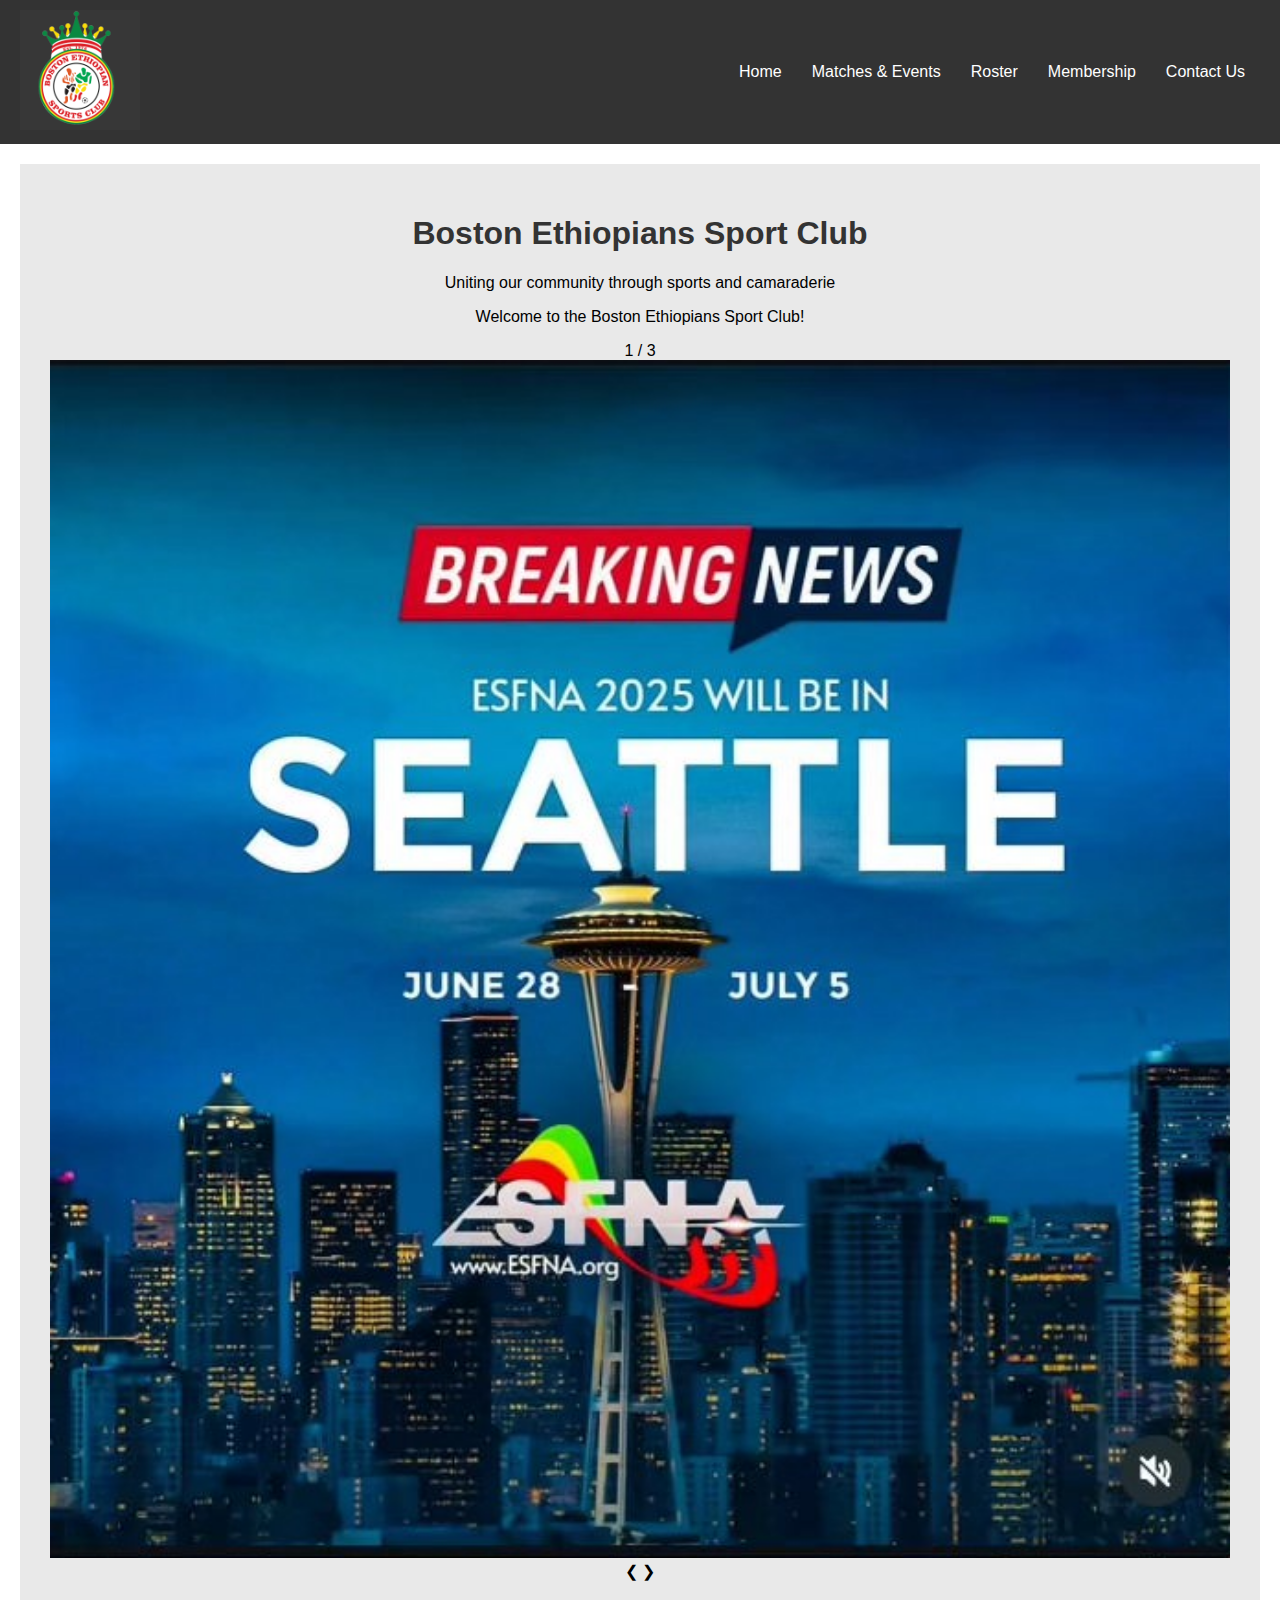
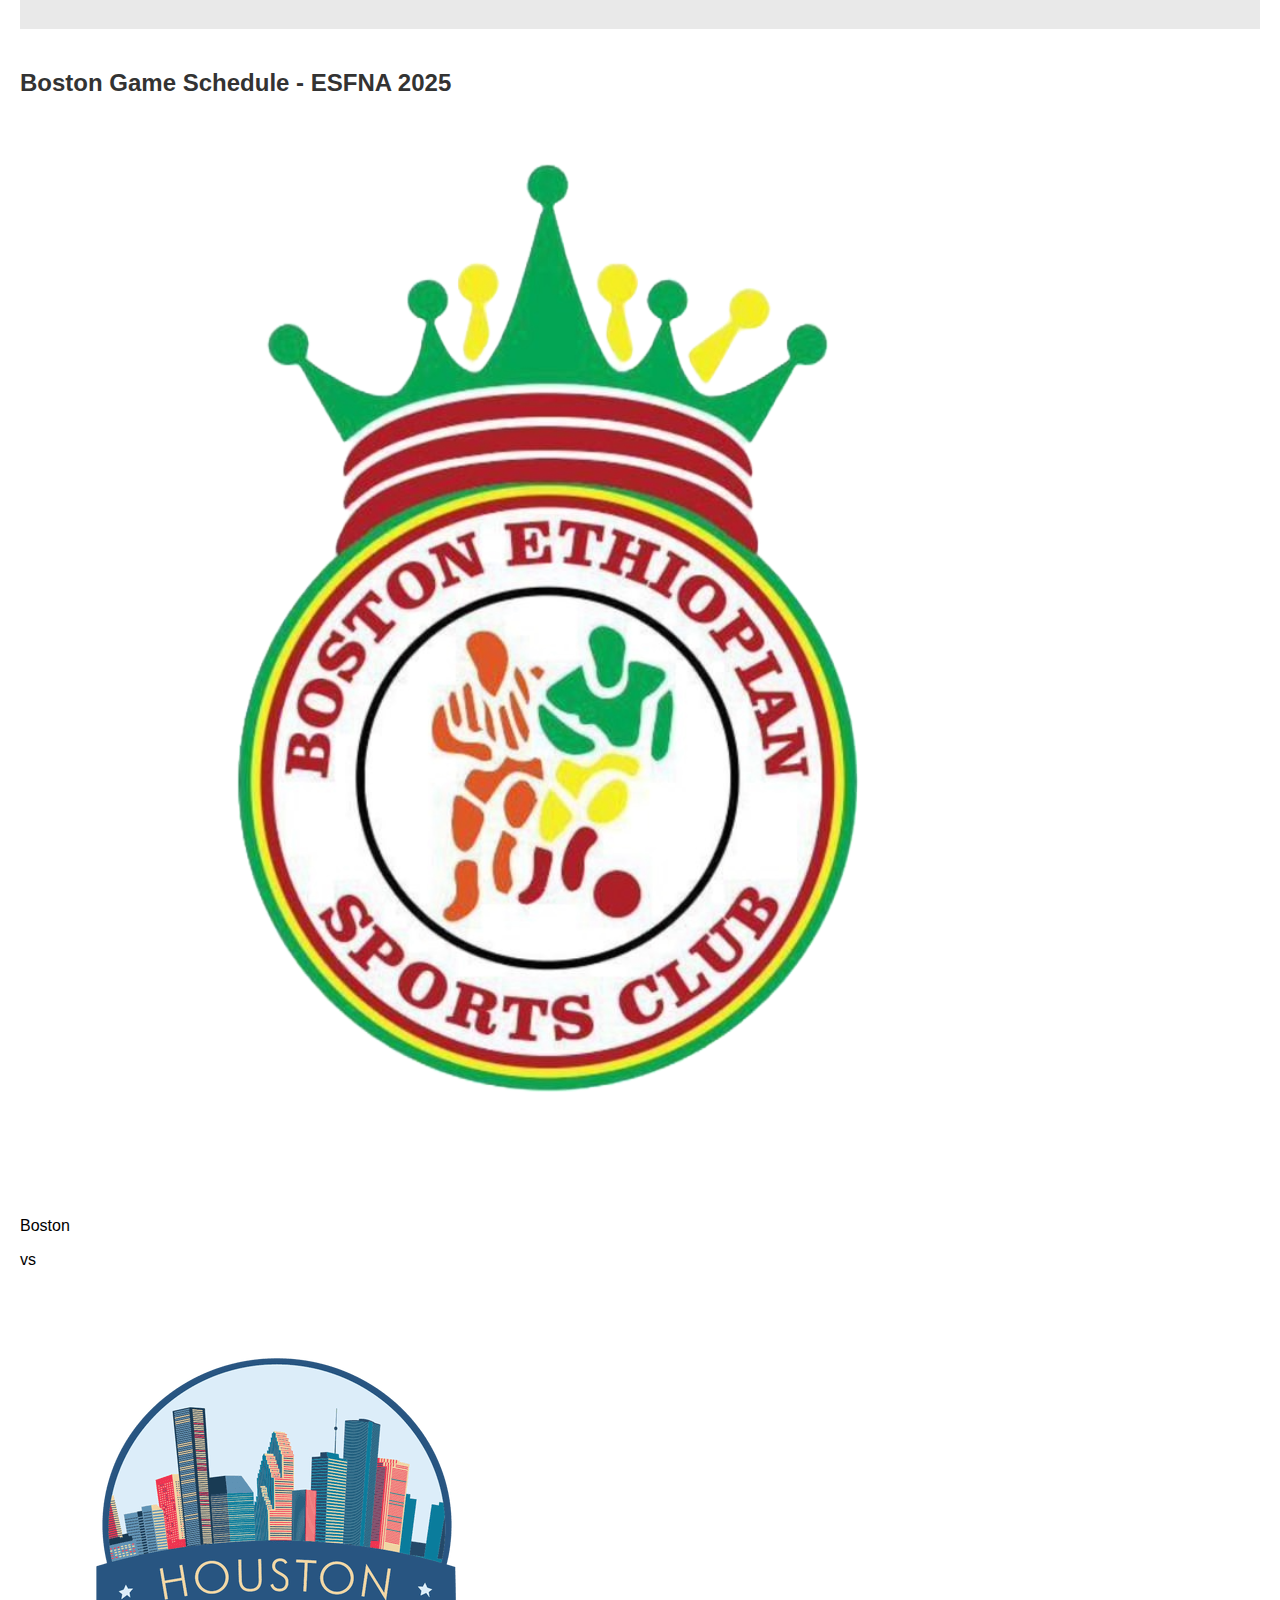
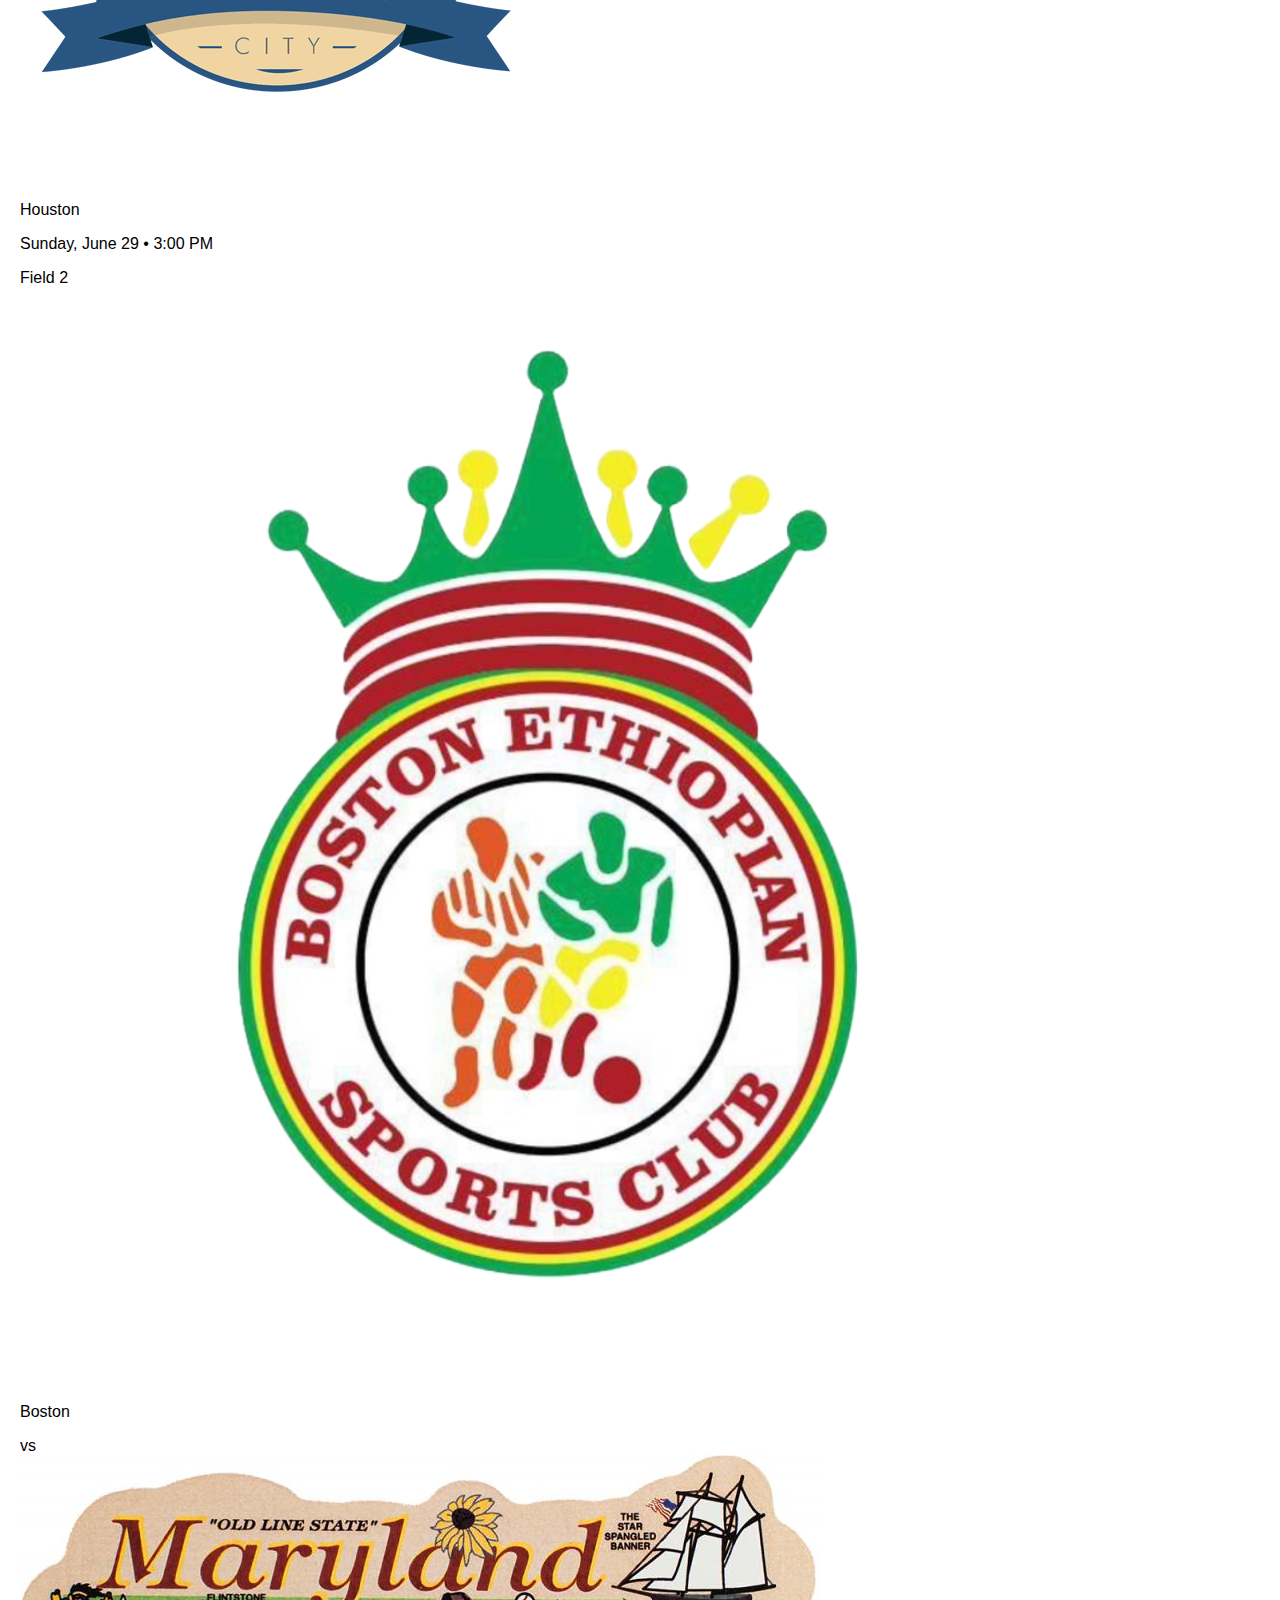
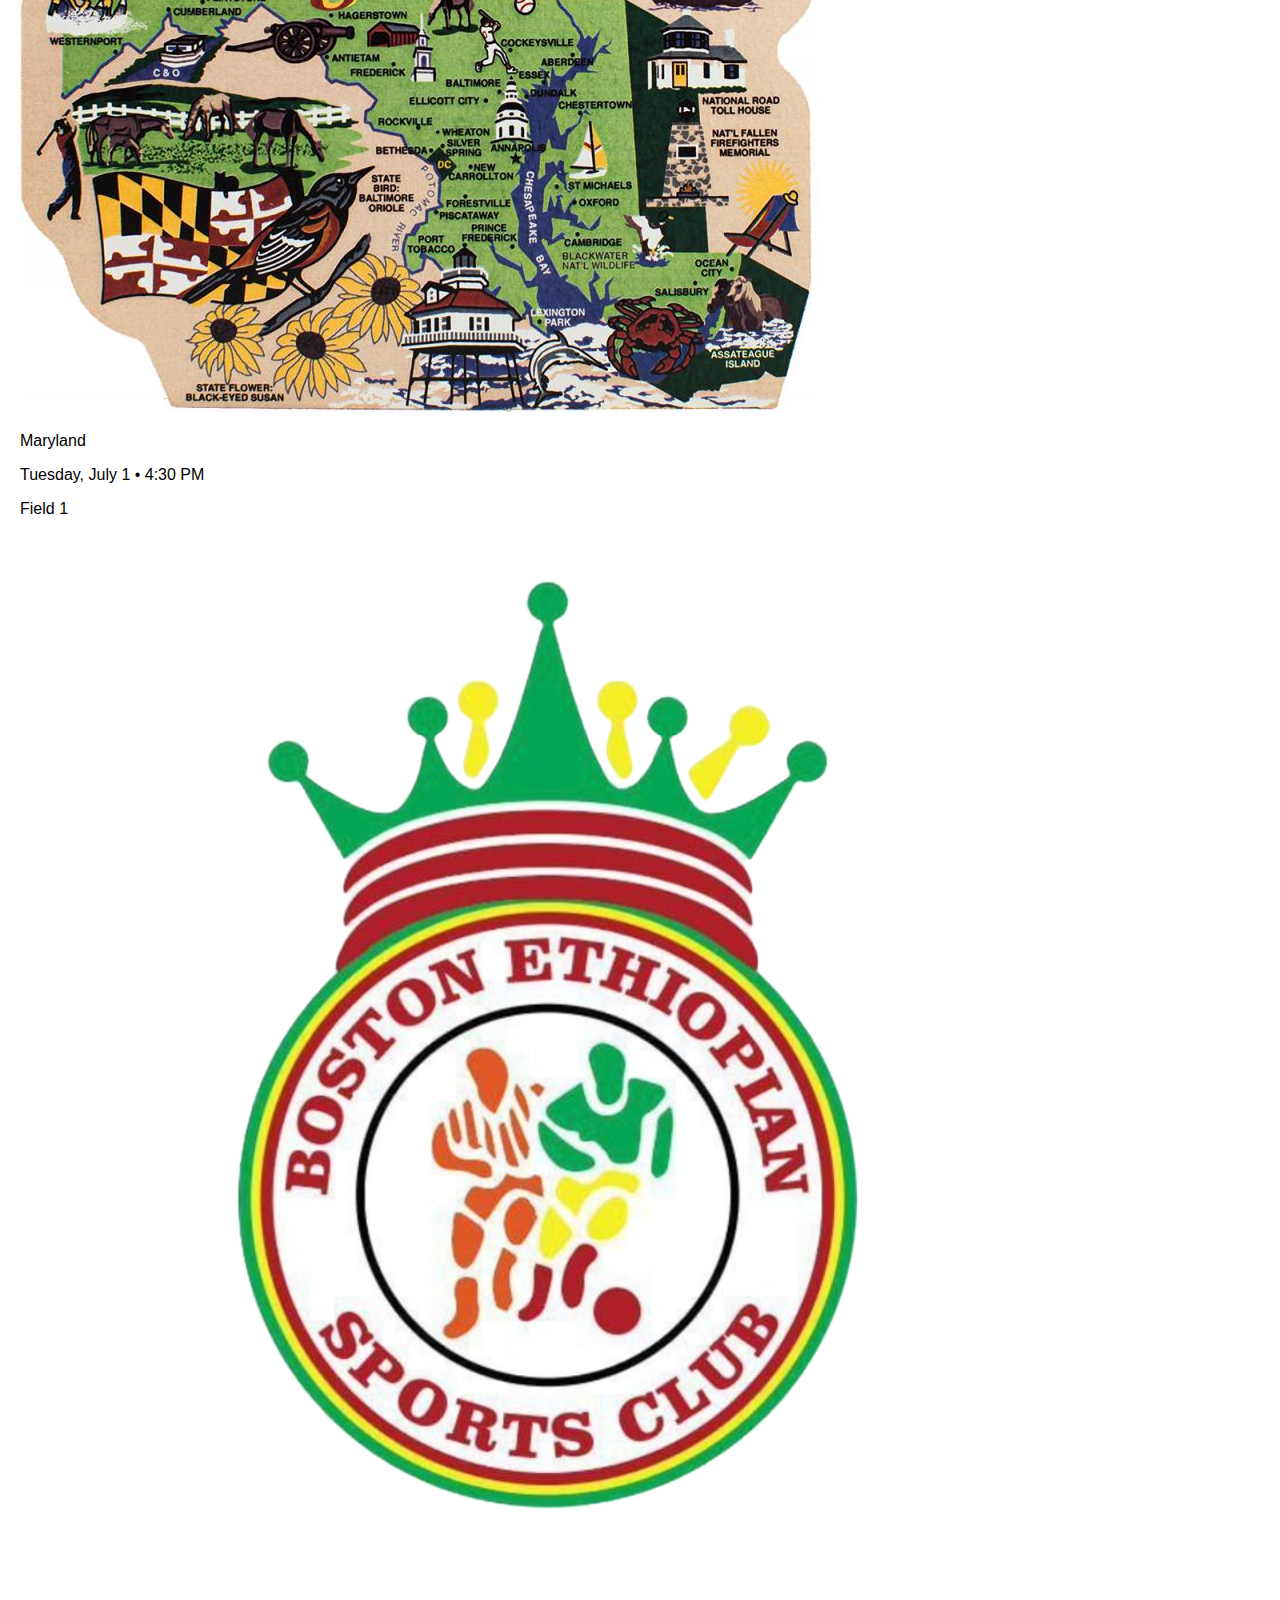
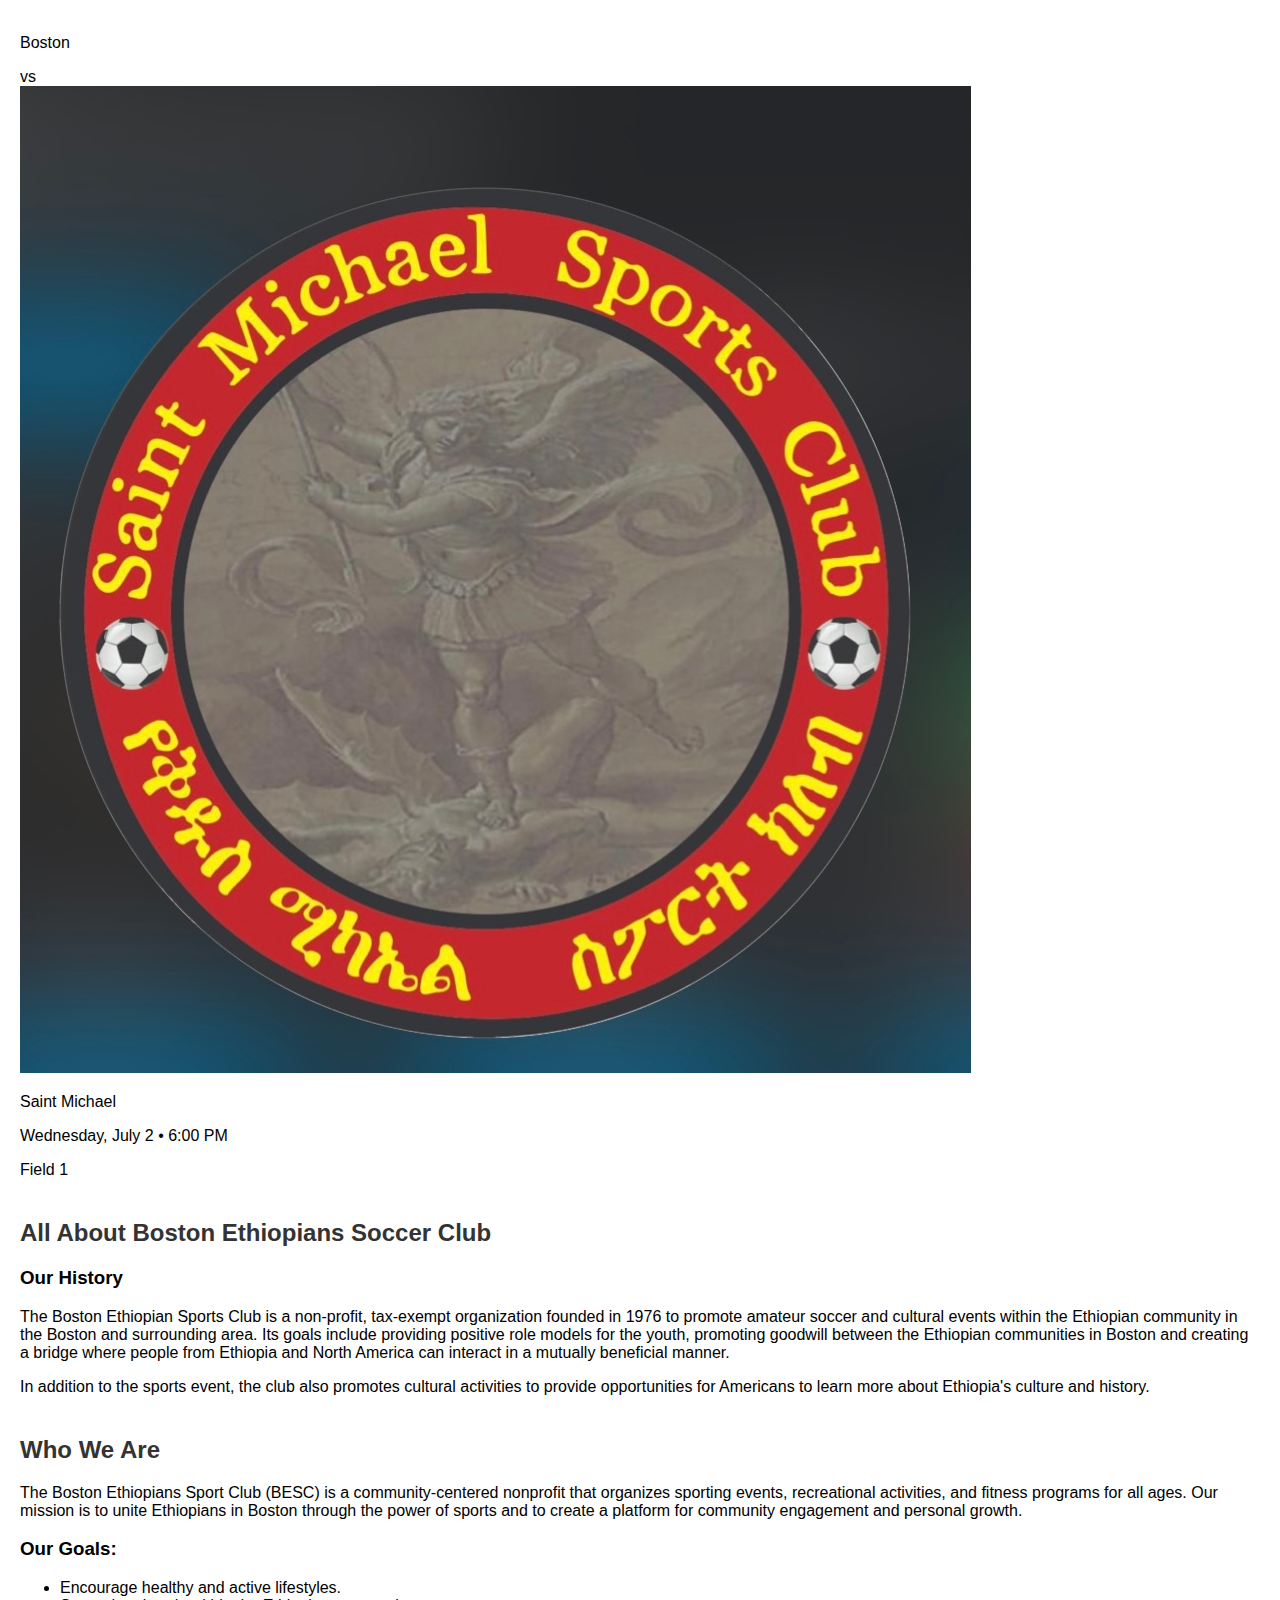
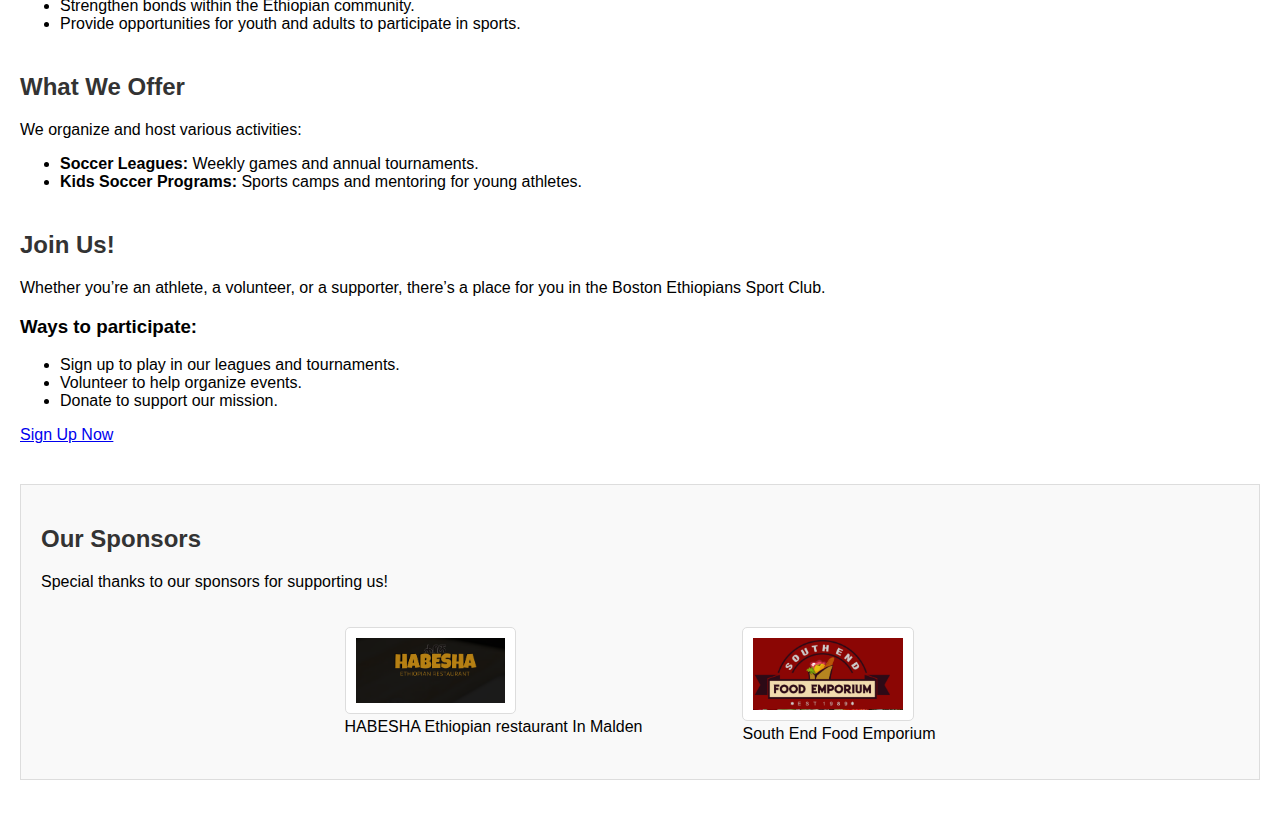
<file: index.html>
<!DOCTYPE html>
<html lang="en">
<head>
    <meta charset="UTF-8">
    <meta name="viewport" content="width=device-width, initial-scale=1.0">
    <title>Soccer Club</title>
    <link rel="stylesheet" href="styles.css">
</head>
<body>
    <header>
        <!--club-Logo-->
        <div class="logo">
            <img src="/assets/new-logo.png" alt="Soccer Club Logo"/>
        </div>
        <nav>
             <ul>
                <li><a href="#home" class="nav-link">Home</a></li>
                <li><a href="/Fixtures/Fixtures.html" class="nav-link">Matches & Events</a></li>
                <li><a href="/roster.html" class="nav-link">Roster</a></li>
                <li><a href="/membership.html" class="nav-link">Membership</a></li>
                <li><a href="/contact-Us/contact.html" class="nav-link">Contact Us</a></li>

            </ul>
        </nav>
    </header>
    
    <main>
        <section id="home">
            <h1>Boston Ethiopians Sport Club</h1>
            <p>Uniting our community through sports and camaraderie</p>
            <p>Welcome to the Boston Ethiopians Sport Club!</p>

            <!-- Slideshow container -->
    <div class="slideshow-container">
        <!-- Full-width images with number and caption text -->
        <div class="mySlides fade">
            <div class="numbertext">1 / 3</div>
            <img src="/assets/sgallery.jpg" style="width:100%">
            <div class="text"></div>
        </div>
        
        <div class="mySlides fade">
            <div class="numbertext"> 2/ 3</div>
            <img src="/assets/image0.jpeg" style="width:100%">
            <div class="text"></div>
        </div>

        <div class="mySlides fade">
            <div class="numbertext">2 / 3</div>
            <img src="assets/image1.jpeg" style="width:100%">
            <div class="text"></div>
        </div>

        <div class="mySlides fade">
            <div class="numbertext">3 / 3</div>
            <img src="assets/image3.jpeg" style="width:100%">
            <div class="text">e</div>
        </div>


        <div class="mySlides fade">
            <div class="numbertext">4 / 4</div>
            <img src="assets/image5.jpeg" style="width:100%">
            <div class="text"></div>
        </div>

        <!-- Next and previous buttons -->
        <a class="prev" onclick="plusSlides(-1)">&#10094;</a>
        <a class="next" onclick="plusSlides(1)">&#10095;</a>
    </div>
    <br>

    <!-- The dots/circles -->
    <div style="text-align:center">
        <span class="dot" onclick="currentSlide(1)"></span>
        <span class="dot" onclick="currentSlide(2)"></span>
        <span class="dot" onclick="currentSlide(3)"></span>
    </div>
        </section>

        <!-- 📅 Swipeable Boston Game Schedule - ESFNA 2025 -->
        <section class="boston-schedule">
            <h2>Boston Game Schedule - ESFNA 2025</h2>
            <div class="schedule-carousel">
        
            <!-- Game 1 -->
            <div class="schedule-card">
                <div class="teams">
                <div class="team">
                    <img src="/assets/club-logo.png" alt="Boston Logo" />
                    <p>Boston</p>
                </div>
                <div class="vs">vs</div>
                <div class="team">
                    <img src="/assets/houston-skyline-logo-355def.webp" alt="Houston Logo" />
                    <p>Houston</p>
                </div>
                </div>
                <div class="match-details">
                <p class="match-date">Sunday, June 29 • 3:00 PM</p>
                <p class="match-field">Field 2</p>
                </div>
            </div>
        
            <!-- Game 2 -->
            <div class="schedule-card">
                <div class="teams">
                <div class="team">
                    <img src="/assets/club-logo.png" alt="Boston Logo" />
                    <p>Boston</p>
                </div>
                <div class="vs">vs</div>
                <div class="team">
                    <img src="/assets/maryland.jpeg" alt="Maryland Logo" />
                    <p>Maryland</p>
                </div>
                </div>
                <div class="match-details">
                <p class="match-date">Tuesday, July 1 • 4:30 PM</p>
                <p class="match-field">Field 1</p>
                </div>
            </div>
        
            <!-- Game 3 -->
            <div class="schedule-card">
                <div class="teams">
                <div class="team">
                    <img src="/assets/club-logo.png" alt="Boston Logo" />
                    <p>Boston</p>
                </div>
                <div class="vs">vs</div>
                <div class="team">
                    <img src="/assets/saintMichale.jpg" alt="Saint Michael Logo" />
                    <p>Saint Michael</p>
                </div>
                </div>
                <div class="match-details">
                <p class="match-date">Wednesday, July 2 • 6:00 PM</p>
                <p class="match-field">Field 1</p>
                </div>
            </div>
        
            </div>
        </section>
  
  

        <!--Our History Section-->
        <section id="about">
            <h2>All About Boston Ethiopians Soccer Club</h2>
            <h3>Our History</h3>
            <p>
              The Boston Ethiopian Sports Club is a non-profit, tax-exempt organization founded in 1976 to promote amateur soccer and cultural events within the Ethiopian community in the Boston and surrounding area. Its goals include providing positive role models for the youth, promoting goodwill between the Ethiopian communities in Boston and creating a bridge where people from Ethiopia and North America can interact in a mutually beneficial manner.
            </p>
            <p>
              In addition to the sports event, the club also promotes cultural activities to provide opportunities for Americans to learn more about Ethiopia's culture and history.
            </p>
            <div class="soccer-animation"></div>
          </section>

          <!-- Who are we section-->
          <section id="who-we-are">
            <h2>Who We Are</h2>
            <p>
                The Boston Ethiopians Sport Club (BESC) is a community-centered nonprofit that organizes sporting events, recreational activities, and fitness programs for all ages. Our mission is to unite Ethiopians in Boston through the power of sports and to create a platform for community engagement and personal growth.
            </p>
            <h3>Our Goals:</h3>
            <ul>
                <li>Encourage healthy and active lifestyles.</li>
                <li>Strengthen bonds within the Ethiopian community.</li>
                <li>Provide opportunities for youth and adults to participate in sports.</li>
            </ul>
        </section>

        <!--Program section-->
        <section id="programs">
            <h2>What We Offer</h2>
            <p>We organize and host various activities:</p>
            <ul>
                <li><strong>Soccer Leagues:</strong> Weekly games and annual tournaments.</li>
                <li><strong>Kids Soccer Programs:</strong> Sports camps and mentoring for young athletes.</li>
            </ul>
        </section>
        
        <!--join us-->
        <section id="join-us">
            <div class="join-container">
                <h2>Join Us!</h2>
                <p>Whether you’re an athlete, a volunteer, or a supporter, there’s a place for you in the Boston Ethiopians Sport Club.</p>
                <h3>Ways to participate:</h3>
                <ul>
                    <li>Sign up to play in our leagues and tournaments.</li>
                    <li>Volunteer to help organize events.</li>
                    <li>Donate to support our mission.</li>
                </ul>
                <a href="/membership.html" class="btn-signup">Sign Up Now</a>
            </div>
        </section>

    
                
                <!-- Sponsors -->
        <section id="sponsors">
            <h2>Our Sponsors</h2>
            <p>Special thanks to our sponsors for supporting us!</p>
            <div class="sponsor-logos">
                <figure>
                    <a href="https://habeshama.com/" target="_blank">
                        <img src="/assets/sponsor1.png" alt="Sponsor 1" />
                    </a>
                    <figcaption>HABESHA
                        Ethiopian restaurant
                        In Malden</figcaption>
                </figure>
                <figure>
                    <a href="https://thesouthendfoodemporium.com/" target="_blank">
                        <img src="/assets/sponsor2.png" alt="Sponsor 2" />
                    </a>
                    <figcaption>South End Food Emporium</figcaption>
                </figure>
            </div>
        </section>


    </main>
    <script src="Script.js"></script>
</body>
</html>
</file>
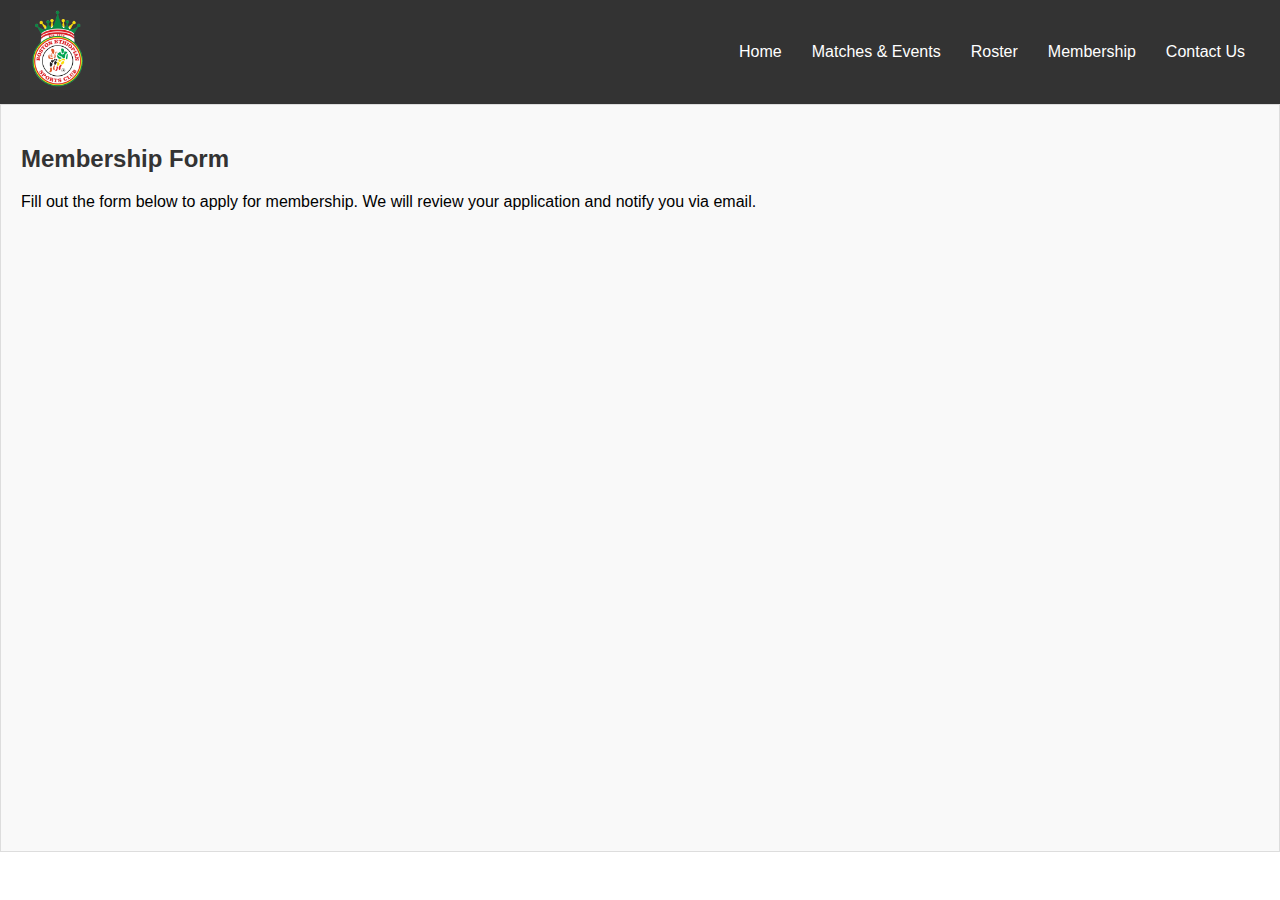
<file: membership.html>
<!DOCTYPE html>
<html lang="en">
<head>
    <meta charset="UTF-8">
    <meta name="viewport" content="width=device-width, initial-scale=1.0">
    <title>Roster - Soccer Club</title>
    <link rel="stylesheet" href="roster.css">
</head>
<body>
    <header>
        <!--club-Logo-->
        <div class="logo">
            <img src="/assets/new-logo.png" alt="Soccer Club Logo"/>
        </div>
        <nav>
             <ul>
                <li><a href="index.html" class="nav-link">Home</a></li>
                <li><a href="/Fixtures/Fixtures.html" class="nav-link">Matches & Events</a></li>
                <li><a href="/roster.html" class="nav-link">Roster</a></li>
                <li><a href="/membership.html" class="nav-link">Membership</a></li>
                <li><a href="/contact-Us/contact.html" class="nav-link">Contact Us</a></li>
            </ul>
        </nav>
    </header>

    <!-- Membership Section -->
    <section id="membership">
        <h2>Membership Form</h2>
        <p>Fill out the form below to apply for membership. We will review your application and notify you via email.</p>

    <!-- Embedded Google Form -->
        <iframe src="https://docs.google.com/forms/d/e/1FAIpQLSdGwfUwT_9SzssVdu86xm-Eg_G_uAEO1hSkHTftQH8tWrNIkg/viewform?usp=header" 
        width="100%" 
        height="600" 
        frameborder="0" 
        marginheight="0" 
        marginwidth="0">Loading…</iframe>
    </section>
  <script src="Script.js"></script>
</body>
</html>
</file>
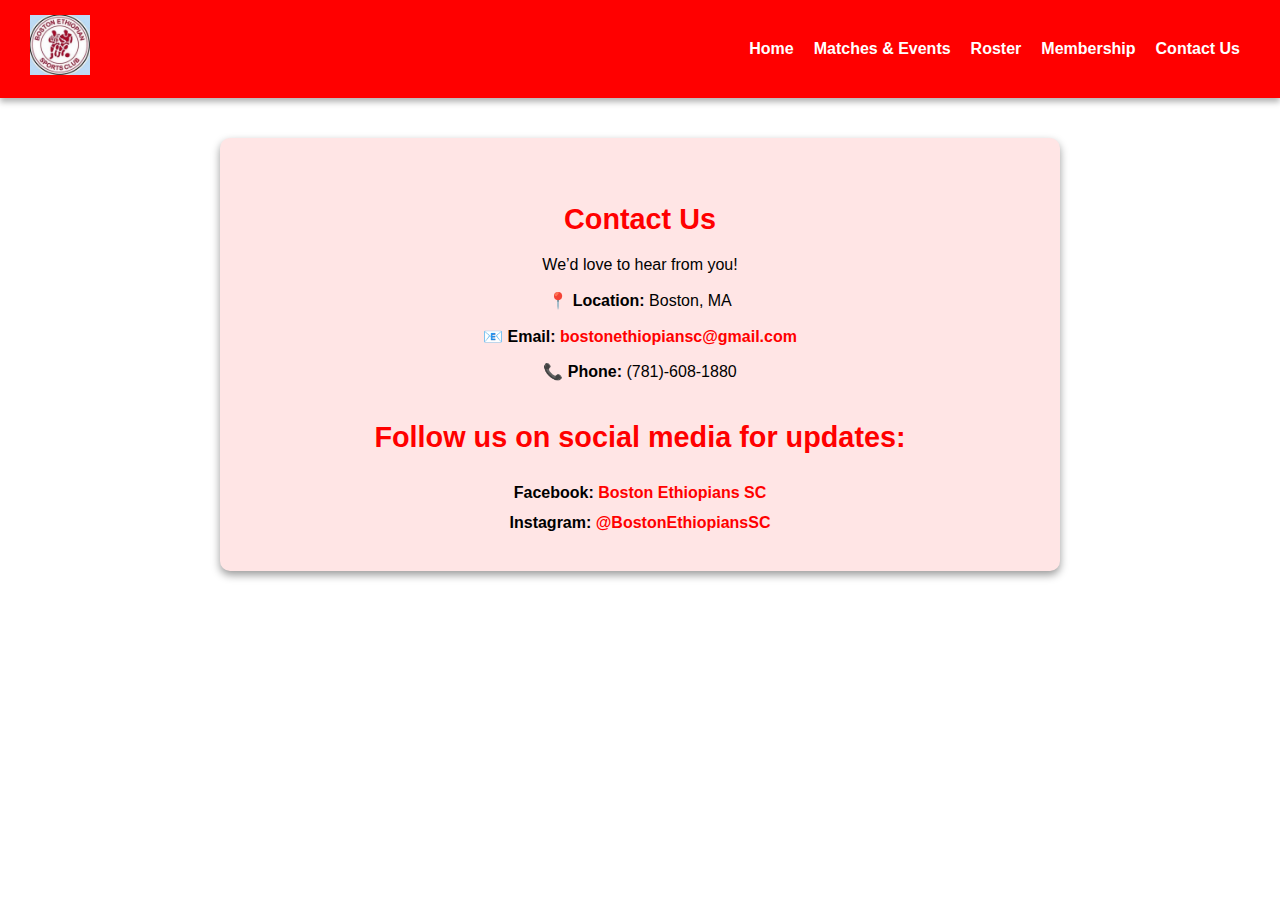
<file: contact-Us/contact.html>
<!DOCTYPE html>
<html lang="en">
<head>
    <meta charset="UTF-8">
    <meta name="viewport" content="width=device-width, initial-scale=1.0">
    <title>Contact Us - Soccer Club</title>
    <link rel="stylesheet" href="/contact-Us/contact.css">
</head>
<body>
    <header>
        <!-- Club Logo -->
        <div class="logo">
            <img src="/assets/club-logo.JPG" alt="Soccer Club Logo">
        </div>
        <nav>
            <ul>
                <li><a href="/index.html" class="nav-link">Home</a></li>
                <li><a href="/Fixtures/Fixtures.html" class="nav-link">Matches & Events</a></li>
                <li><a href="/roster.html" class="nav-link">Roster</a></li>
                <li><a href="/membership.html" class="nav-link">Membership</a></li>
                <li><a href="/contact-Us/contact.html" class="nav-link">Contact Us</a></li>
            </ul>
        </nav>
    </header>

    <main>
        <section id="contact">
            <h3>Contact Us</h3>
            <p>We’d love to hear from you!</p>
            <p>📍 <strong>Location:</strong> Boston, MA</p>
            <p>📧 <strong>Email:</strong> <a href="mailto:bostonethiopiansc@gmail.com">bostonethiopiansc@gmail.com</a></p>
            <p>📞 <strong>Phone:</strong> (781)-608-1880</p>

            <h3>Follow us on social media for updates:</h3>
            <ul class="social-media">
                <li><strong>Facebook:</strong> <a href="https://www.facebook.com/profile.php?id=61558798751235">Boston Ethiopians SC</a></li>
                <li><strong>Instagram:</strong> <a href="https://www.instagram.com/boston_ethiopian_sc/?igsh=aXI4ZjlybzM4YXpk#">@BostonEthiopiansSC</a></li>
            </ul>
        </section>
    </main>
</body>
</html>
</file>
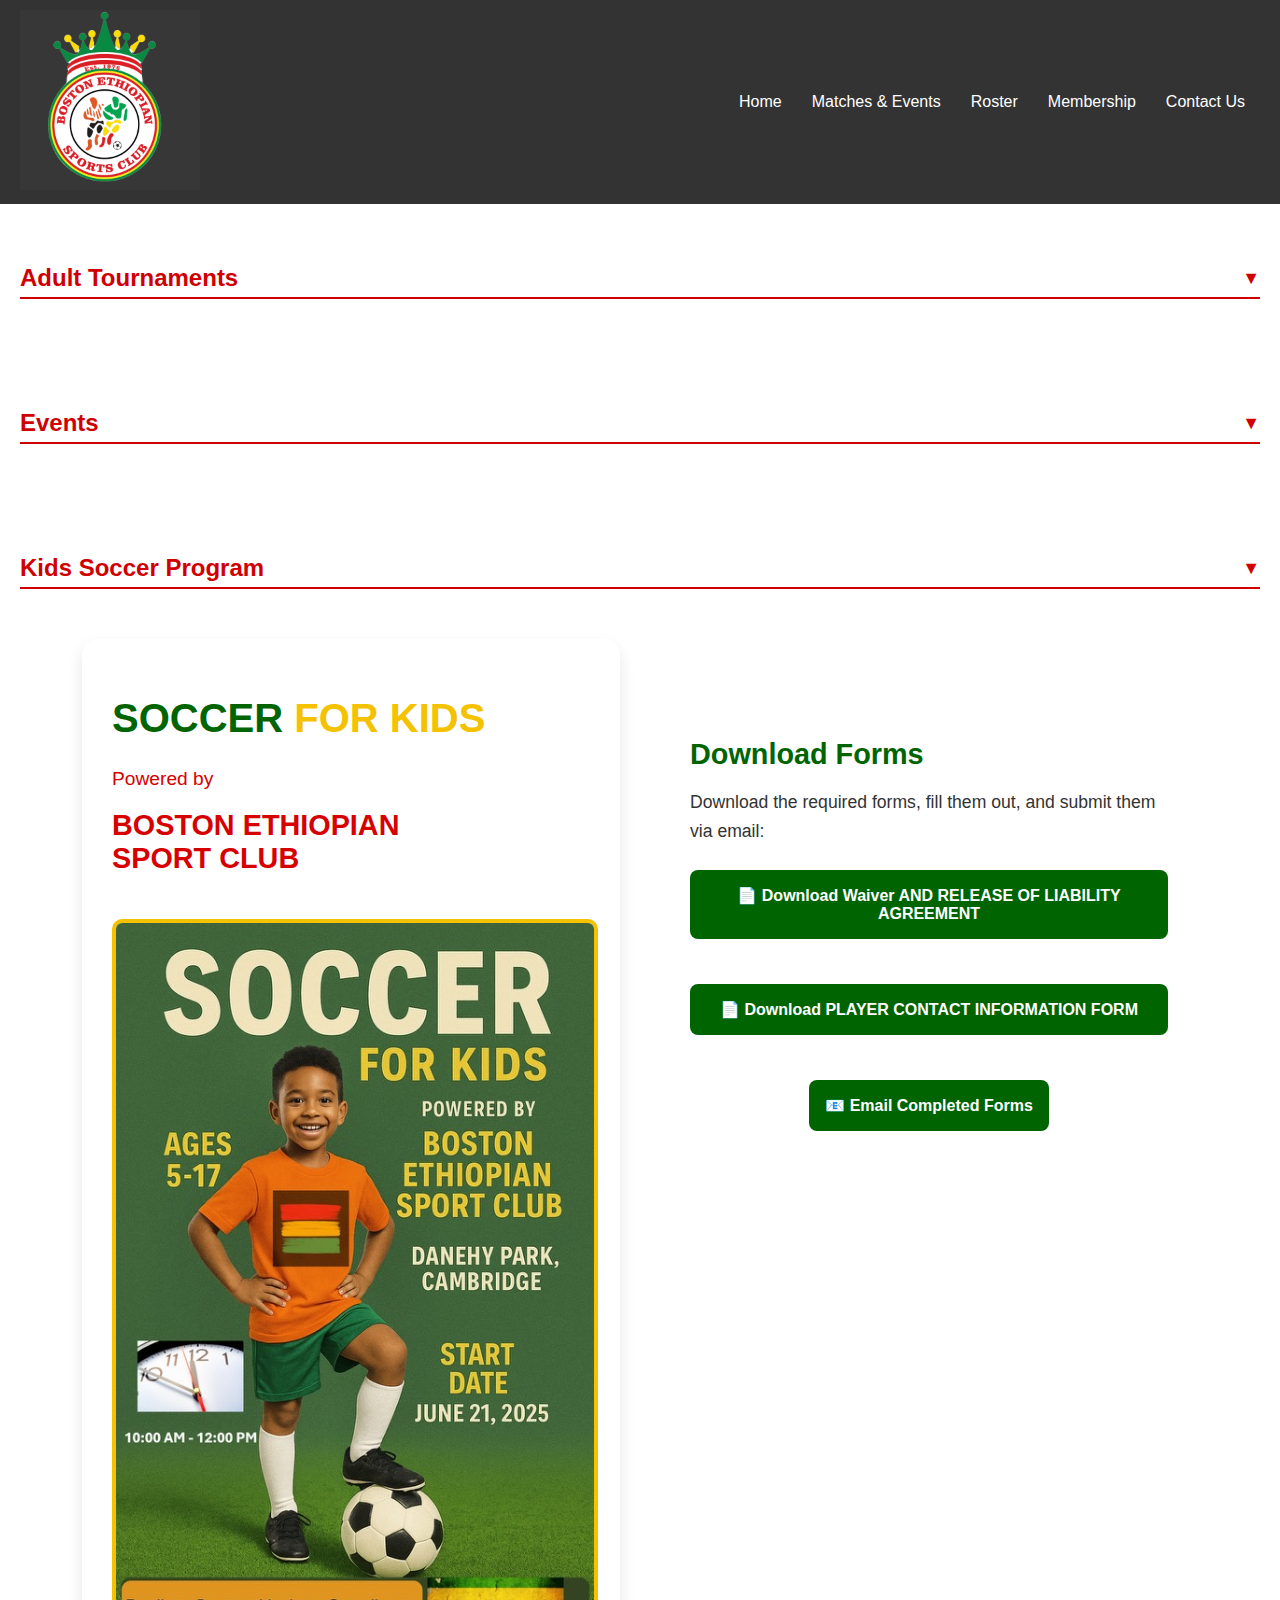
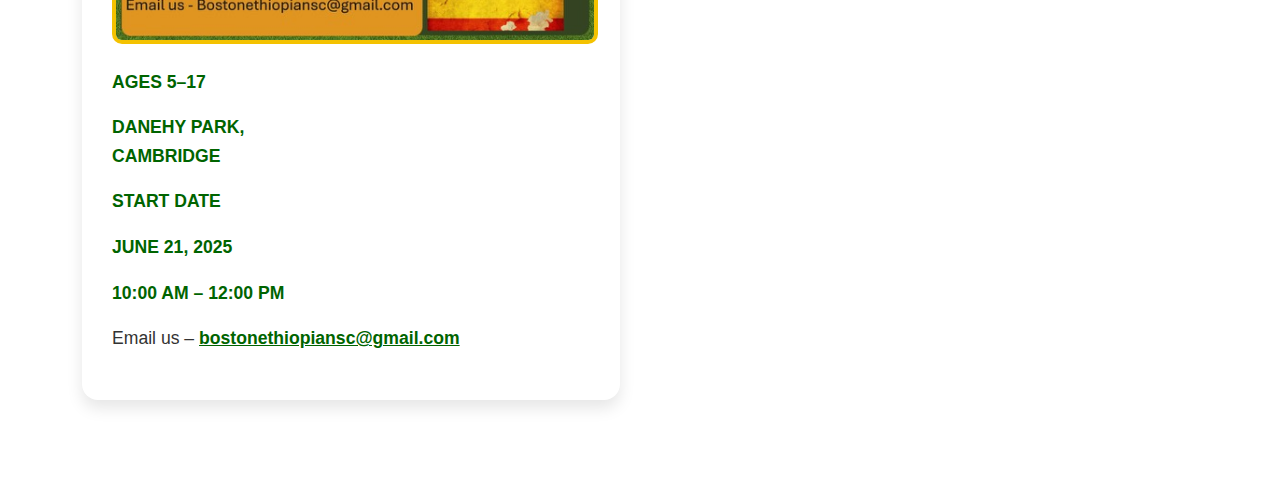
<file: Fixtures/Fixtures.html>
<!-- matches.html -->
<!DOCTYPE html>
<html lang="en">
<head>
    <meta charset="UTF-8">
    <meta name="viewport" content="width=device-width, initial-scale=1.0">
    <title>Soccer Club - Matches</title>
    <link rel="stylesheet" href="/Fixtures/Fixtures.css">
    <script defer src="/Fixtures/Fixtures.js"></script>
</head>
<body>
    <header>
        <div class="logo">
            <img src="/assets/new-logo.png" alt="Soccer Club Logo"/>
        </div>
            <nav>
                <ul>
                    <li><a href="/index.html" class="nav-link">Home</a></li>
                    <li><a href="/Fixtures/Fixtures.html" class="nav-link">Matches & Events</a></li>
                    <li><a href="/roster.html" class="nav-link">Roster</a></li>
                    <li><a href="/membership.html" class="nav-link">Membership</a></li>
                    <li><a href="/contact-Us/contact.html" class="nav-link">Contact Us</a></li>
                </ul>
            </nav>
    </header>
       
    <!-- Adult Tournaments Section -->
<div class="adult-tournaments" id="adult-tournaments">
    <div class="matches-container">
      <div class="month-section">
        <div class="month-title" onclick="toggleMatches(this)">
          <span>Adult Tournaments</span>
          <span class="arrow">▼</span>
        </div>
        <div class="match-list">
  
          <!-- Tournament 1: Winter -->
          <div class="match-ticket" data-date="2025-03-30">
            <div class="match-info">
              <div class="competition">Gesla Winter League</div>
              <div class="club-logos">
                <img src="/assets/new-logo.png" alt="Soccer Club Logo" />
                <span>vs</span>
                <img src="/assets/new-logo.png" alt="Soccer Club Logo" />
              </div>
              <div class="match-date">Every Sunday Until March 30 - 10:30am - 1:30pm at 89 Elm St</div>
            </div>
            <a href="https://www.google.com/maps/place/89+Elm+St,+Cambridge,+MA+02139/" class="map-link">Get Directions</a>
          </div>
  
          <!-- Tournament 2: Summer -->
          <div class="match-ticket" data-date="2025-12-01">
            <div class="match-info">
              <div class="competition">Gesla Summer League</div>
              <div class="club-logos">
                <img src="/assets/new-logo.png" alt="Soccer Club Logo" />
                <span>vs</span>
                <img src="/assets/new-logo.png" alt="Soccer Club Logo" />
              </div>
              <div class="match-date">Every Sunday From March - 30 To winter 2026 10:30am - 1:30pm at Rusell Field</div>
            </div>
            <a href="https://www.google.com/maps/place/Russell+Field" class="map-link">Get Directions</a>
          </div>
  
          <!-- Tournament 3: ESFNA -->
          <div class="match-ticket" data-date="2025-06-28">
            <div class="match-info">
              <div class="competition">ESFNA Championship</div>
              <div class="match-date">June 28 – July 5, 2025</div>
  
              <div class="tournament-info">
                <p><strong>Seattle</strong> named host city for <strong>ESFNA’s 42nd Annual Soccer and Cultural Tournament</strong>.</p>
              </div>
  
              <div class="tournament-poster">
                <img src="/assets/seattle.jpeg" alt="ESFNA Tournament Poster" />
              </div>
  
              <!-- 🏆 Team Groupings -->
              <div class="team-groupings">
                <h3>Team Groupings</h3>
                <img src="/assets/esfna_Group.JPG" alt="Team Groupings for ESFNA 2025" />
              </div>
  
              <!-- 📅 2025 Game Schedule -->
              <div class="team-groupings">
                <h3>2025 Game Schedule</h3>
                <div class="groupings-wrapper">
                  <img src="/assets/2025 Game Schedule.png" alt="Game Schedule for ESFNA 2025" />
                </div>
              </div>
  
            </div>
          </div>
  
          <!-- Tournament 4: Boston Ethiopians Mini Tournament -->
          <div class="match-ticket" data-date="2025-07-15">
            <div class="match-info">
              <div class="competition">Boston Ethiopians Mini Tournament</div>
              <div class="match-date">Summer 2025</div>
              <div class="tournament-info">
                <p><strong>"Community, Culture, and Competition"</strong> – The Boston Ethiopians Mini Tournament returns this summer, bringing the community together through the love of soccer. More exciting details to be announced soon!</p>
              </div>
              <div class="tournament-poster image-array">
                <img src="../assets/Mini1.JPG" alt="Boston Tournament Poster 1" />
                <img src="../assets/Mini2.JPG" alt="Boston Tournament Poster 2" />
                <img src="../assets/Mini3.JPG" alt="Boston Tournament Poster 3" />
              </div>
            </div>
          </div>
  
        </div>
      </div>
    </div>
  </div>
  
  <!-- Events Section -->
  <div class="events" id="events">
    <div class="month-section">
      <div class="month-title" onclick="toggleMatches(this)">
        <span>Events</span>
        <span class="arrow">▼</span>
      </div>
      <div class="match-list">
        <div class="event">
          <h3>General Meeting</h3>
          <p>A friendly reminder that we will have our mandatory BESC annual meeting today at 3:00PM at Habesha Restaurant. Your attendance is very important as we have many issues that need your input. Please let us know if you cannot make it!</p>
          <a href="#">More Info - Check The WhatsApp Group Chat</a>
        </div>
      </div>
    </div>
  </div>
  
  <!-- Kids Soccer Program Section -->
  <div class="kids-soccer-program" id="kids-soccer-program">
    <div class="month-section">
      <div class="month-title" onclick="toggleMatches(this)">
        <span>Kids Soccer Program</span>
        <span class="arrow">▼</span>
      </div>
  
      <div class="program-content">
  
        <!-- Poster Section -->
        <div class="poster-section">
          <div class="poster-header">
            <h1>SOCCER <span class="for-kids">FOR KIDS</span></h1>
            <p class="powered">Powered by</p>
            <h2 class="club-name">BOSTON ETHIOPIAN<br>SPORT CLUB</h2>
          </div>
  
          <img src="/assets/Tournament-Pictures/kidsposter.JPEG" alt="Soccer for Kids Poster" class="poster-image" />
  
          <div class="poster-text">
            <p class="age-range">AGES 5–17</p>
            <p class="location">DANEHY PARK,<br>CAMBRIDGE</p>
            <p class="start-date-label">START DATE</p>
            <p class="start-date">JUNE 21, 2025</p>
            <p class="time">10:00 AM – 12:00 PM</p>
            <p class="email">Email us – <a href="mailto:bostonethiopiansc@gmail.com">bostonethiopiansc@gmail.com</a></p>
          </div>
        </div>
  
        <!-- Forms Section -->
        <div class="form-section">
          <h3>Download Forms</h3>
          <p>Download the required forms, fill them out, and submit them via email:</p>
  
          <div class="btn-container">
            <a href="/Forms/Waiver AND RELEASE OF LIABILITY AGREEMENT FOR KIDS SOCCER 2024.docx" class="download-btn" download>
              📄 Download Waiver AND RELEASE OF LIABILITY AGREEMENT
            </a>
          </div>
  
          <div class="btn-container">
            <a href="/Forms/BESC_Soccer_4_kids_Contact info form.docx" class="download-btn" download>
              📄 Download PLAYER CONTACT INFORMATION FORM
            </a>
          </div>
  
          <div class="btn-container">
            <form action="mailto:bostonethiopiansc@gmail.com" method="post" enctype="text/plain">
              <button type="submit" class="download-btn">📧 Email Completed Forms</button>
            </form>
          </div>
        </div>
  
      </div>
    </div>
  </div>
  
</body>
</html>
</file>
<file: styles.css>
/* Basic Styles */
body {
    font-family: Arial, sans-serif;
    margin: 0;
    padding: 0;
    background-color: #f4f4f4;
}

header {
    background-color: #333;
    color: white;
    padding: 10px 0;
}

nav ul {
    list-style-type: none;
    text-align: center;
    padding: 0;
}

nav ul li {
    display: inline;
    margin: 0 20px;
}

nav ul li a {
    text-decoration: none;
    color: white;
    font-size: 18px;
}

nav ul li a:hover {
    color: #ff6347; /* Change color when hovered */
}

/* General Section Styles */
main {
    padding: 20px;
    background-color: #fff;
}

section {
    margin-bottom: 40px;
}

h1, h2 {
    color: #333;
}

#home {
    text-align: center;
    background-color: #e9e9e9;
    padding: 30px;
}

#roster, #membership, #sponsors, #contact {
    background-color: #f9f9f9;
    padding: 20px;
    border: 1px solid #ddd;
}

#contact {
    background-color: #e9e9e9;
}

/* Mebership form*/
form {
    background-color: #f9f9f9;
    padding: 20px;
    border: 1px solid #ddd;
    border-radius: 5px;
    max-width: 400px;
    margin: 0 auto;
}

form input, form select, form button {
    width: 100%;
    padding: 10px;
    margin: 10px 0;
    border: 1px solid #ccc;
    border-radius: 5px;
}

form button {
    background-color: #333;
    color: white;
    border: none;
    cursor: pointer;
}

form button:hover {
    background-color: #ff6347;
}

/*Sposnor*/
.sponsor-logos {
    display: flex;
    justify-content: center;
    gap: 20px;
    margin-top: 20px;
}

.sponsor-logos img {
    max-width: 150px;
    height: auto;
    border: 1px solid #ddd;
    border-radius: 5px;
    padding: 10px;
    background-color: white;
}

/* Style for the logo */
.logo img {
    max-width: 120px; /* Adjust size to fit your design */
    height: auto;
    margin-right: 20px;
}

header {
    display: flex;
    align-items: center;
    justify-content: space-between;
    padding: 10px 20px;
    background-color: #333; /* Matches the navigation bar */
    color: white;
}

nav ul {
    display: flex;
    list-style: none;
    margin: 0;
    padding: 0;
}

nav ul li {
    margin: 0 15px;
}

nav ul li a {
    text-decoration: none;
    color: white;
    font-size: 16px;
}

nav ul li a:hover {
    color: #ff6347; /* Hover color */
}
</file>
<file: contact-Us/contact.css>
/* General Page Styling */
body {
    font-family: 'Arial', sans-serif;
    margin: 0;
    padding: 0;
    background-color: #ffffff; /* White background */
    color: #000000; /* Black text for better contrast */
    line-height: 1.6;
}

header {
    display: flex;
    align-items: center;
    justify-content: space-between;
    background-color: #ff0000; /* Red background for header */
    padding: 15px 30px;
    box-shadow: 0 4px 6px rgba(0, 0, 0, 0.3);
}

header .logo img {
    height: 60px;
    width: auto;
}

header nav ul {
    list-style: none;
    display: flex;
    margin: 0;
    padding: 0;
}

header nav ul li {
    margin: 0 10px;
}

header nav ul li .nav-link {
    text-decoration: none;
    color: #ffffff; /* White text for navigation links */
    font-weight: bold;
    transition: color 0.3s ease-in-out;
}

header nav ul li .nav-link:hover {
    color: #ffdddd; /* Light red hover effect */
}

/* Contact Section Styling */
#contact {
    max-width: 800px;
    margin: 40px auto;
    text-align: center;
    background-color: #ffe5e5; /* Light red background */
    padding: 30px 20px;
    border-radius: 10px;
    box-shadow: 0 4px 8px rgba(0, 0, 0, 0.4);
}

#contact h3 {
    color: #ff0000; /* Red headers */
    font-size: 1.8em;
    margin-bottom: 10px;
}

#contact p {
    color: #000000; /* Black text */
    margin: 10px 0;
}

#contact a {
    color: #ff0000; /* Red links */
    text-decoration: none;
    font-weight: bold;
    transition: color 0.3s ease-in-out;
}

#contact a:hover {
    color: #cc0000; /* Darker red on hover */
}

/* Social Media List */
.social-media {
    list-style: none;
    padding: 0;
    margin: 20px 0 0;
}

.social-media li {
    margin: 5px 0;
}

.social-media a {
    color: #ff0000; /* Red links for social media */
    font-weight: bold;
    text-decoration: none;
    transition: color 0.3s ease-in-out;
}

.social-media a:hover {
    color: #cc0000; /* Darker red on hover */
}

/* Responsive Design */
@media (max-width: 768px) {
    header {
        flex-direction: column;
        text-align: center;
    }

    header nav ul {
        flex-direction: column;
    }

    header nav ul li {
        margin: 10px 0;
    }
}
</file>
<file: Fixtures/Fixtures.css>
/* styles.css */
body {
    font-family: Arial, sans-serif;
    background-color: #ffffff;
    margin: 0;
    padding: 0;
}

/* Main Header Style */
header {
    display: flex;
    align-items: center;
    justify-content: space-between;
    padding: 10px 20px;
    background-color: #333; /* Dark background */
    color: rgb(215, 21, 21); /* Red color */
}

/* Style for the main logo */
.logo img {
    max-width: 180px; /* Adjusted size to 80px */
    height: auto;
    margin-right: 20px;
}


/* Navigation */
nav ul {
    display: flex;
    list-style: none;
    padding: 0;
    margin: 0;
}

nav ul li {
    margin: 0 15px;
}

nav ul li a {
    text-decoration: none;
    color: white;
    font-size: 16px;
}

nav ul li a:hover {
    color: #ff6347; /* Hover color */
}

/* Adult Tournaments Section */
.adult-tournaments {
    background-color: white; /* White background for the section */
    color: #d00000; /* Red text color */
    padding: 20px;
}

.month-section {
    margin-top: 40px;
    margin-bottom: 30px;
}

.month-title {
    font-size: 24px;
    font-weight: bold;
    color: #d00000; /* Red text */
    border-bottom: 2px solid #d00000; /* Red border */
    padding-bottom: 5px;
    margin-bottom: 10px;
    cursor: pointer;
    display: flex;
    align-items: center;
    justify-content: space-between;
}

.month-title .arrow {
    font-size: 18px;
    margin-left: 10px;
    transition: transform 0.3s;
}

.match-list {
    display: none;
    margin-top: 10px;
}

.match-ticket {
    background: white;
    border-radius: 8px;
    box-shadow: 0px 2px 10px rgba(0, 0, 0, 0.1);
    padding: 15px;
    margin-bottom: 15px;
    display: flex;
    align-items: center;
    justify-content: space-between;
}

.match-info .competition {
    font-weight: bold;
    color: #d00000; /* Red competition name */
}

.club-logos {
    display: flex;
    align-items: center;
    justify-content: center;
    gap: 10px;
}

.club-logos img {
    width: auto;           /* or a fixed width like 50px if you want uniformity */
    height: 100px;          /* keeps the height consistent */
    margin: 0 10px;        /* space between logos */
    object-fit: contain;   /* ensures the image fits well inside the box */
    vertical-align: middle; /* keeps them aligned nicely */
}

.match-date {
    font-size: 14px;
    color: gray;
}

.map-link {
    background: #d00000; /* Red button */
    color: white;
    text-decoration: none;
    padding: 5px 10px;
    border-radius: 5px;
    font-size: 14px;
}

/* Events Section */
.events {
    background-color: white;
    color: gray;
    padding: 20px;
}

.event {
    background: white;
    border-radius: 8px;
    box-shadow: 0px 2px 10px rgba(0, 0, 0, 0.1);
    padding: 15px;
    margin-bottom: 15px;
}

.event h3 {
    font-weight: bold;
    color: #d00000; /* Red text for event title */
}

.event p {
    font-size: 14px;
    color: gray;
}

.event a {
    color: gray; /* Red links */
    text-decoration: none;
}

.event a:hover {
    text-decoration: underline;
}

/* Kids Soccer Program Section */
.kids-soccer-program {
    background-color: white;
    color:gray;
    padding: 20px;
}

.program-details {
    background: white;
    border-radius: 8px;
    box-shadow: 0px 2px 10px rgba(0, 0, 0, 0.1);
    padding: 15px;
    margin-bottom: 15px;
}

.program-details h3 {
    font-weight: bold;
    color: #d00000; /* Red text for program title */
}

.program-details p {
    font-size: 14px;
    color: gray;
}

.program-details a {
    color: #f2f2f2; /* Red links */
    text-decoration: none;
}

.program-details a:hover {
    text-decoration: underline;
}


/* Mobile Menu */
@media screen and (max-width: 768px) {
    header {
        flex-direction: row; /* Keep logo on left and nav on right */
        justify-content: space-between;
    }

    nav ul {
        display: flex;
        flex-direction: column;
        align-items: flex-end; /* Align nav to the right */
        gap: 2px;
    }

    .nav-link {
        display: block;
        padding: 6px;
    }
}

/* Esfan tournamet poster*/
.tournament-info {
    margin-top: 10px;
    font-size: 14px;
    color: #444;
}

.tournament-poster {
    margin-top: 15px;
    max-width: 100%;
}

.tournament-poster img {
    width: 100%;
    height: auto;
    border-radius: 8px;
    box-shadow: 0 4px 12px rgba(231, 6, 6, 0.2);
}

.btn-container {
    margin-top: 20px;
    display: flex;
    justify-content: center;
}

/* Main Button Style */
.download-btn {
    display: inline-block;
    background-color: #010101;
    color:  white;
    padding: 12px 24px;
    font-size: 16px;
    font-weight: bold;
    text-decoration: none;
    border-radius: 10px;
    transition: background 0.3s ease-in-out;
    position: relative;
    overflow: hidden;
    z-index: 1;
    border: none;
    cursor: pointer;
}

.button {
    position: relative;
    padding: 12px 24px;
    background-color: #1a1a1a;
    color: white;
    border: none;
    border-radius: 12px;
    cursor: pointer;
    font-size: 16px;
    z-index: 1;
    overflow: hidden;
    transition: color 0.3s;
}

.button::before {
    content: "";
    position: absolute;
    top: -3px;
    left: -3px;
    right: -3px;
    bottom: -3px;
    background: rgb(249, 249, 249);
    opacity: 0;
    border-radius: 12px;
    filter: blur(10px);
    z-index: -1;
    transition: opacity 0.3s ease-in-out;
}

.button:hover::before {
    opacity: 0.8;
}


/* Hover effect */
.download-btn:hover {
    background-color: #e6181f;
    box-shadow: 0 6px 12px rgba(160, 68, 68, 0.3);
}

/* Animation keyframes */
@keyframes rgbGlow {
    0% { background-position: 0% 50%; }
    50% { background-position: 100% 50%; }
    100% { background-position: 0% 50%; }
}

/* Mini tounament*/
.match-ticket {
    background: #f9f9f9;
    border-radius: 16px;
    box-shadow: 0 4px 12px rgba(0, 0, 0, 0.1);
    margin: 2rem 0;
    padding: 1.5rem;
    transition: transform 0.3s ease;
}

.match-ticket:hover {
    transform: translateY(-4px);
}

.match-info .competition {
    font-size: 1.5rem;
    font-weight: bold;
    color: #b30000; /* deep red accent */
}

.match-info .match-date {
    font-size: 1rem;
    color: #555;
    margin-bottom: 0.5rem;
}

.tournament-info p {
    font-size: 1rem;
    line-height: 1.6;
    margin-bottom: 1rem;
}

.tournament-poster.image-array {
    display: flex;
    gap: 1rem;
    flex-wrap: wrap;
    margin-top: 1rem;
}

.tournament-poster.image-array img {
    width: 100%;
    max-width: 250px;
    height: auto;
    border-radius: 12px;
    object-fit: cover;
    box-shadow: 0 2px 6px rgba(0,0,0,0.15);
}

/*ESfna details*/
.team-groupings {
    margin-top: 20px;
  }
  
  /* Wrapper allows horizontal scroll on small screens */
  .groupings-wrapper {
    overflow-x: auto;
    width: 100%;
  }
  
  /* Image responsiveness settings */
  .groupings-wrapper img {
    display: block;
    width: 959px;        /* maintain full image width */
    height: auto;
    max-width: none;     /* don't auto-shrink on larger screens */
    margin: 0 auto;      /* center on desktop */
  }
  


/* General Styling for Program Content */
.program-content {
    display: flex;
    flex-wrap: wrap; /* Allows elements to wrap to new lines when needed */
    gap: 40px; /* Space between the sections */
    padding: 40px 5%; /* Padding on top, bottom, and sides */
    background-color:white; /* Light background color for contrast */
    box-sizing: border-box; /* Ensures padding doesn't affect width */
}

/* Poster Section - Holds the main event details and poster */
.poster-section {
    flex: 1; /* Takes equal space on larger screens */
    min-width: 320px; /* Ensures the section doesn’t go too small on mobile */
    max-width: 600px; /* Restricts the maximum size for larger screens */
    background-color: white; /* White background for contrast */
    padding: 30px; /* Padding inside the section */
    border-radius: 16px; /* Rounded corners for a soft look */
    box-shadow: 0 8px 16px rgba(0, 0, 0, 0.1); /* Soft shadow for depth */
    transition: transform 0.3s ease; /* Adds a subtle effect on hover */
}

/* Poster Section Hover Effect - Lifts the card slightly */
.poster-section:hover {
    transform: translateY(-5px); /* Creates a lift effect when hovering */
}

/* Header of the Poster Section - Title for Kids Soccer */
.poster-header h1 {
    font-size: 2.5rem; /* Larger font for the title */
    font-weight: bold;
    color: #006400; /* Green color for "SOCCER" */
}

/* Subtitle for Kids */
.poster-header .for-kids {
    color: #f4c200; /* Yellow for "FOR KIDS" to make it stand out */
    font-weight: bold;
}

/* "Powered by" and Club Name Styling */
.poster-header .powered {
    font-size: 1.2rem;
    color: #d60000; /* Red for emphasis */
    margin-top: 10px;
}

.poster-header .club-name {
    font-size: 1.8rem;
    font-weight: bold;
    color: #d60000; /* Red for the club name */
    margin-top: 10px;
}

/* Poster Image Styling */
.poster-image {
    width: 100%; /* Ensures the image stretches to full container width */
    height: auto; /* Maintains the image aspect ratio */
    border-radius: 10px; /* Rounded corners for a clean look */
    margin-top: 20px;
    border: 4px solid #f4c200; /* Yellow border around the image for emphasis */
}

/* Poster Text Section - Details about the event */
.poster-text {
    margin-top: 20px;
    font-size: 1.1rem; /* Slightly larger text for readability */
    line-height: 1.6; /* Improved readability with line height */
    color: #333; /* Dark text for better contrast */
}

/* Highlighted Text - Green for important event details */
.poster-text .age-range,
.poster-text .location,
.poster-text .start-date-label,
.poster-text .start-date,
.poster-text .time {
    color: #006400; /* Green */
    font-weight: bold;
}

/* Email Link Styling */
.poster-text .email a {
    color: #006400; /* Green color for the email */
    font-weight: bold;
    text-decoration: underline; /* Underline for links */
}

/* Forms Section - For downloading and submitting forms */
.form-section {
    flex: 1;
    min-width: 320px;
    max-width: 600px;
    background-color: white;
    padding: 30px;
    border-radius: 16px;
    box-shadow: white;
    margin-top: 40px;
}

/* Header for Forms Section */
.form-section h3 {
    font-size: 1.8rem;
    font-weight: bold;
    color: #006400; /* Green */
    margin-bottom: 15px;
}

/* Text under Forms Section */
.form-section p {
    font-size: 1.1rem;
    line-height: 1.6;
    color: #333;
    margin-bottom: 25px;
}

/* Download Button Styles - Green button to match the theme */
.download-btn {
    display: inline-block;
    padding: 16px;
    background-color: #006400; /* Green background for buttons */
    color: white;
    font-weight: bold;
    font-size: 1rem;
    text-align: center;
    border-radius: 8px; /* Rounded button corners */
    text-decoration: none;
    transition: background-color 0.3s ease;
    width: 100%; /* Full width on mobile for easy clicking */
    margin-bottom: 20px;
}

/* Hover effect for download buttons */
.download-btn:hover {
    background-color: #004d00; /* Darker green on hover */
}

/* Container for Buttons */
.btn-container {
    margin-bottom: 25px; /* Space between buttons */
}

/* Mobile Responsiveness */
@media (max-width: 1024px) {
    /* Adjust font sizes for tablets and smaller screens */
    .poster-header h1 {
        font-size: 2rem;
    }

    .poster-header .for-kids {
        font-size: 1.5rem;
    }

    .form-section h3 {
        font-size: 1.6rem;
    }

    .poster-text {
        font-size: 1rem;
    }

    .download-btn {
        font-size: 0.9rem;
    }
}

/* Extra Mobile-Friendly Styling for screens smaller than 768px */
@media (max-width: 768px) {
    /* Stacks the sections vertically on smaller screens */
    .program-content {
        flex-direction: column;
        align-items: center;
    }

    /* Ensures content takes up full width on mobile */
    .poster-section, .form-section {
        max-width: 100%;
        padding: 25px;
    }

    .poster-header h1 {
        font-size: 1.8rem;
    }

    .poster-text {
        font-size: 1rem;
    }

    /* Ensures buttons are still full-width */
    .download-btn {
        font-size: 0.9rem;
    }
}
</file>
<file: roster.css>
/* General Reset */
body, html {
    margin: 0;
    padding: 0;
    box-sizing: border-box;
    font-family: Arial, sans-serif;
}

/* Header Section */
header {
    display: flex;
    align-items: center;
    justify-content: space-between;
    background-color: #d32f2f;
    color: white;
    padding: 10px 20px;
}

/* Logo */
header .logo img {
    width: 80px;
    height: auto;
}


nav ul {
    list-style-type: none;
    text-align: center;
    padding: 0;
}

nav ul li {
    display: inline;
    margin: 0 20px;
}

nav ul li a {
    text-decoration: none;
    color: rgb(24, 216, 37);
    font-size: 18px;
}

nav ul li a:hover {
    color: #ff6347; /* Change color when hovered */
}

/* General Section Styles */
main {
    padding: 20px;
    background-color: #fff;
}

section {
    margin-bottom: 40px;
}

h1, h2 {
    color: #333;
}

#home {
    text-align: center;
    background-color: #e9e9e9;
    padding: 30px;
}

#roster, #membership, #sponsors, #contact {
    background-color: #f9f9f9;
    padding: 20px;
    border: 1px solid #ddd;
}

#contact {
    background-color: #e9e9e9;
}

/* Mebership form*/
form {
    background-color: #f9f9f9;
    padding: 20px;
    border: 1px solid #ddd;
    border-radius: 5px;
    max-width: 400px;
    margin: 0 auto;
}

form input, form select, form button {
    width: 100%;
    padding: 10px;
    margin: 10px 0;
    border: 1px solid #ccc;
    border-radius: 5px;
}

form button {
    background-color: #333;
    color: white;
    border: none;
    cursor: pointer;
}

form button:hover {
    background-color: #ff6347;
}

/*Sposnor*/
.sponsor-logos {
    display: flex;
    justify-content: center;
    gap: 20px;
    margin-top: 20px;
}

.sponsor-logos img {
    max-width: 150px;
    height: auto;
    border: 1px solid #ddd;
    border-radius: 5px;
    padding: 10px;
    background-color: white;
}

/* Style for the logo */
.logo img {
    max-width: 120px; /* Adjust size to fit your design */
    height: auto;
    margin-right: 20px;
}

header {
    display: flex;
    align-items: center;
    justify-content: space-between;
    padding: 10px 20px;
    background-color: #333; /* Matches the navigation bar */
    color: white;
}

nav ul {
    display: flex;
    list-style: none;
    margin: 0;
    padding: 0;
}

nav ul li {
    margin: 0 15px;
}

nav ul li a {
    text-decoration: none;
    color: white;
    font-size: 16px;
}

nav ul li a:hover {
    color: #ff6347; /* Hover color */
}



/* Player Cards */
.roster-container {
    display: grid;
    grid-template-columns: repeat(auto-fit, minmax(250px, 1fr));
    gap: 20px;
    justify-content: center;
    padding: 10px;
}

.player-card {
    background-color: #f9f9f9;
    border: 1px solid #ddd;
    border-radius: 10px;
    overflow: hidden;
    transition: transform 0.3s ease, box-shadow 0.3s ease;
    text-align: center;
    padding: 10px;
}

.player-card:hover {
    transform: scale(1.05);
    box-shadow: 0 4px 8px rgba(0, 0, 0, 0.2);
}

.player-card img {
    width: 100%;
    height: auto;
    border-bottom: 1px solid #ddd;
}

.player-details {
    padding: 10px;
}

.player-details h3 {
    margin: 10px 0;
    font-size: 1.5rem;
    color: #d32f2f;
}

.player-details p {
    margin: 5px 0;
    color: #555;
}

/* Responsive Design */
@media (max-width: 768px) {
    header nav ul {
        flex-direction: column;
        align-items: center;
    }

    header nav ul li {
        margin-bottom: 10px;
    }
}
/* General Styling for Player Cards */
.roster-container {
    display: flex;
    gap: 20px;
    justify-content: center;
    flex-wrap: wrap;
}

.player-card {
    width: 250px;
    border: 1px solid #ddd;
    border-radius: 10px;
    overflow: hidden;
    box-shadow: 0 4px 6px rgba(0, 0, 0, 0.1);
    transition: transform 0.3s ease, box-shadow 0.3s ease;
    background-color: #fff;
    text-align: center;
}

.player-card img {
    width: 100%;
    height: 200px;
    object-fit: cover;
    border-bottom: 1px solid #ddd;
}

.player-details {
    padding: 10px;
}

.player-card h3 {
    font-size: 1.5rem;
    margin-bottom: 5px;
}

.player-card p {
    font-size: 0.9rem;
    color: #666;
}

/* Animation on Hover */
.player-card:hover {
    transform: scale(1.05); /* Slightly enlarges the card */
    box-shadow: 0 8px 15px rgba(0, 0, 0, 0.2); /* Adds a deeper shadow */
}
</file>
